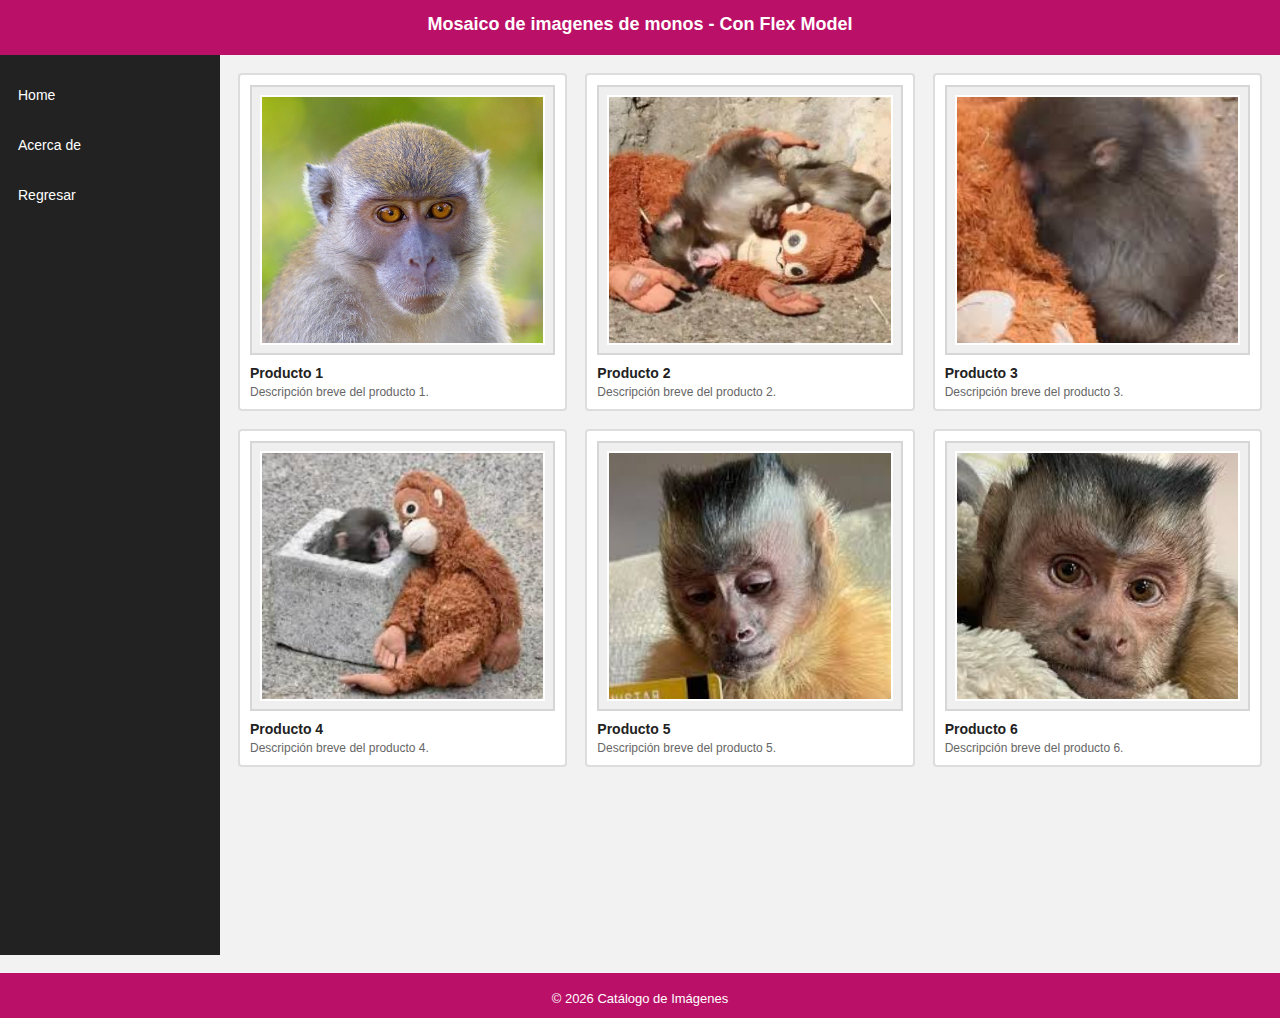
<file: Tareas/Tarea3_Flex_Model_Perez/Box_model/index.html>
<!DOCTYPE html>
<html lang="es">
<head>
  <meta charset="UTF-8">
  <meta name="viewport" content="width=device-width, initial-scale=1.0">
  <title>Mosaico de imagenes de monos - Con Box Model</title>
  <link rel="stylesheet" href="styles.css">
</head>

<body>

  <header class="topbar">
    <h1>Mosaico de imagenes de monos - Con Flex Model</h1>
  </header>

  <!-- LAYOUT FLEX -->
  <div class="layout">

    <!-- MENU VERTICAL -->
    <nav class="sidebar">
      <ul>
        <li><a href="index.html">Home</a></li>
        <li><a href="acerca.html">Acerca de</a></li>
        <li><a href="javascript:history.back()">Regresar</a></li>
      </ul>
    </nav>

    <!-- CONTENIDO PRINCIPAL -->
    <main class="container">

      <article class="card">
        <div class="frame">
          <img src="1.jpg" alt="Imagen 1">
        </div>
        <h3>Producto 1</h3>
        <p>Descripción breve del producto 1.</p>
      </article>

      <article class="card">
        <div class="frame">
          <img src="2.jpg" alt="Imagen 2">
        </div>
        <h3>Producto 2</h3>
        <p>Descripción breve del producto 2.</p>
      </article>

      <article class="card">
        <div class="frame">
          <img src="3.jpg" alt="Imagen 3">
        </div>
        <h3>Producto 3</h3>
        <p>Descripción breve del producto 3.</p>
      </article>

      <article class="card">
        <div class="frame">
          <img src="4.jpg" alt="Imagen 4">
        </div>
        <h3>Producto 4</h3>
        <p>Descripción breve del producto 4.</p>
      </article>

      <article class="card">
        <div class="frame">
          <img src="5.jpg" alt="Imagen 5">
        </div>
        <h3>Producto 5</h3>
        <p>Descripción breve del producto 5.</p>
      </article>

      <article class="card">
        <div class="frame">
          <img src="6.jpg" alt="Imagen 6">
        </div>
        <h3>Producto 6</h3>
        <p>Descripción breve del producto 6.</p>
      </article>

    </main>

  </div>

  <footer class="footer">
    © 2026 Catálogo de Imágenes
  </footer>

</body>
</html>
</file>
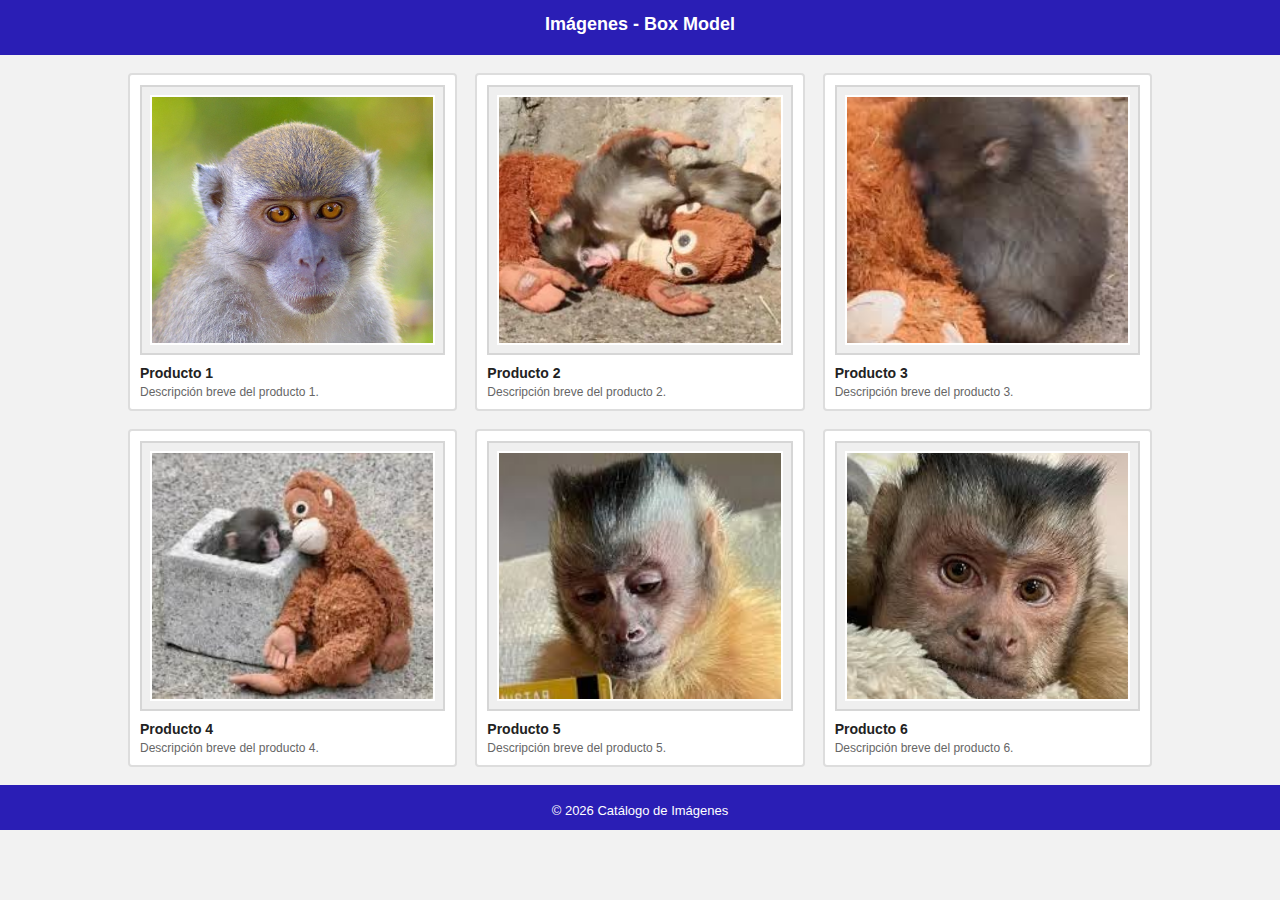
<file: Tareas/Tarea_Mosaico/Imagenes Box model/index.html>
<!DOCTYPE html>
<html lang="es">
<head>
  <meta charset="UTF-8" />
  <meta name="viewport" content="width=device-width, initial-scale=1.0" />
  <title>Imágenes-Box Model</title>
  <link rel="stylesheet" href="styles.css" />
</head>
<body>

  <header class="topbar">
    <h1>Imágenes - Box Model</h1>
  </header>

  <main class="container">
    <article class="card">
      <div class="frame">
        <img src="1.jpg" alt="Imagen 1">
      </div>
      <h3>Producto 1</h3>
      <p>Descripción breve del producto 1.</p>
    </article>

    <article class="card">
      <div class="frame">
        <img src="2.jpg" alt="Imagen 2">
      </div>
      <h3>Producto 2</h3>
      <p>Descripción breve del producto 2.</p>
    </article>

    <article class="card">
      <div class="frame">
        <img src="3.jpg" alt="Imagen 3">
      </div>
      <h3>Producto 3</h3>
      <p>Descripción breve del producto 3.</p>
    </article>

    <article class="card">
      <div class="frame">
        <img src="4.jpg" alt="Imagen 4">
      </div>
      <h3>Producto 4</h3>
      <p>Descripción breve del producto 4.</p>
    </article>

    <article class="card">
      <div class="frame">
        <img src="5.jpg" alt="Imagen 5">
      </div>
      <h3>Producto 5</h3>
      <p>Descripción breve del producto 5.</p>
    </article>

    <article class="card">
      <div class="frame">
        <img src="6.jpg" alt="Imagen 6">
      </div>
      <h3>Producto 6</h3>
      <p>Descripción breve del producto 6.</p>
    </article>
  </main>

  <footer class="footer">
    © 2026 Catálogo de Imágenes
  </footer>

</body>
</html>
</file>
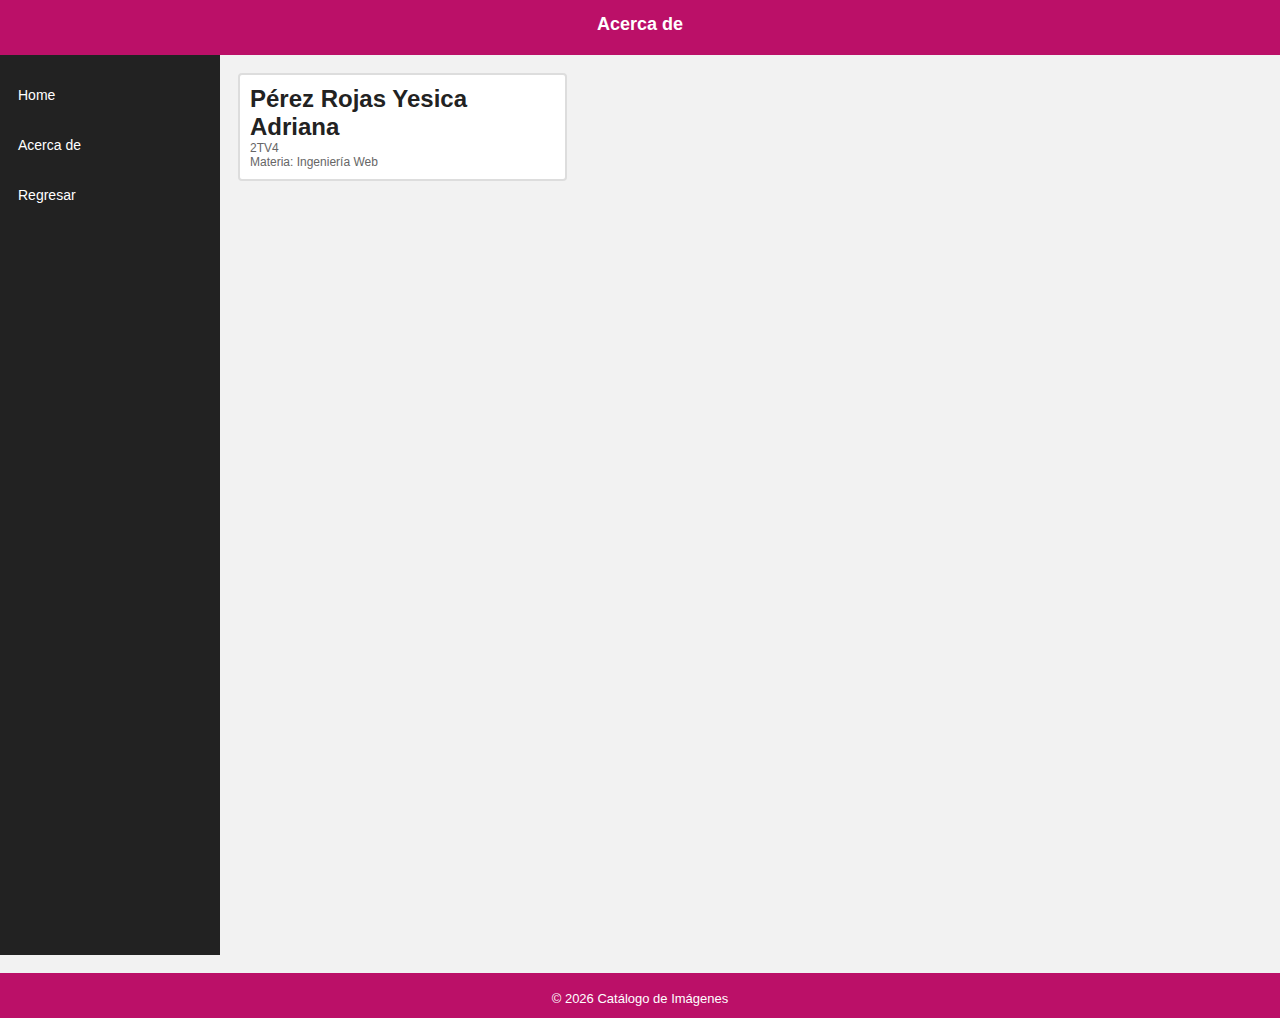
<file: Tareas/Tarea3_Flex_Model_Perez/Box_model/acerca.html>
<!DOCTYPE html>
<html lang="es">
<head>
  <meta charset="UTF-8">
  <meta name="viewport" content="width=device-width, initial-scale=1.0">
  <title>Acerca de</title>
  <link rel="stylesheet" href="styles.css">
</head>

<body>

  <header class="topbar">
    <h1>Acerca de</h1>
  </header>

  <div class="layout">

    <!-- MENU LATERAL -->
    <nav class="sidebar">
      <ul>
        <li><a href="index.html">Home</a></li>
        <li><a href="acerca.html">Acerca de</a></li>
        <li><a href="javascript:history.back()">Regresar</a></li>
      </ul>
    </nav>

    <!-- CONTENIDO -->
    <main class="container">

      <article class="card">
        <h2>Pérez Rojas Yesica Adriana</h2>

        <p>
          2TV4
        </p>

        <p>
          Materia: Ingeniería Web
        </p>
      </article>

    </main>

  </div>

  <footer class="footer">
    © 2026 Catálogo de Imágenes
  </footer>

</body>
</html>
</file>
<file: Tareas/Tarea3_Flex_Model_Perez/Box_model/styles.css>
* {
  margin: 0;
  padding: 0;
  box-sizing: border-box;
  font-family: Arial, Helvetica, sans-serif;
}

body {
  background: #f2f2f2;
  color: #222;
}

/* HEADER */
.topbar {
  background: #bb1068;
  color: #fff;
  padding: 14px 10px;
  border-bottom: 6px solid #bb1068;
  text-align: center;
}

.topbar h1 {
  font-size: 18px;
  font-weight: 700;
}

/* ===== FLEX LAYOUT ===== */
.layout {
  display: flex;
  align-items: flex-start;
}

/* ===== MENU LATERAL ===== */
.sidebar {
  width: 220px;
  min-height: 100vh;
  background: #222;
  padding-top: 20px;
}

.sidebar ul {
  list-style: none;
}

.sidebar li {
  margin-bottom: 10px;
}

.sidebar a {
  display: block;
  color: white;
  text-decoration: none;
  padding: 12px 18px;
  font-size: 14px;
  transition: 0.3s;
}

.sidebar a:hover {
  background: #bb1068;
}

/* ===== CONTENEDOR MOSAICO ===== */
.container {
  flex: 1;
  width: 80%;
  max-width: 1250px;
  margin: 18px;
  display: grid;
  grid-template-columns: repeat(3, 1fr);
  gap: 18px;
}

/* RESPONSIVE GRID */
@media (max-width: 980px) {
  .container {
    grid-template-columns: repeat(2, 1fr);
  }
}

@media (max-width: 620px) {
  .container {
    grid-template-columns: 1fr;
  }
}

/* TARJETAS */
.card {
  background: #fff;
  border: 2px solid #ddd;
  padding: 10px;
  border-radius: 4px;
}

.frame {
  background: #efefef;
  border: 2px solid #d6d6d6;
  padding: 8px;
  margin-bottom: 10px;
}

.frame img {
  width: 100%;
  height: 250px;
  object-fit: cover;
  display: block;
  border: 2px solid #ffffff;
}

.card h3 {
  font-size: 14px;
  margin: 6px 0 4px 0;
}

.card p {
  font-size: 12px;
  color: #666;
}

/* FOOTER */
.footer {
  margin-top: 18px;
  background: #bb1068;
  border-top: 6px solid #bb1068;
  color: #fff;
  text-align: center;
  padding: 12px 10px;
  font-size: 13px;
}
</file>
<file: Tareas/Tarea_Mosaico/Imagenes Box model/styles.css>
* {
  margin: 0;
  padding: 0;
  box-sizing: border-box;
  font-family: Arial, Helvetica, sans-serif;
}

body {
  background: #f2f2f2;
  color: #222;
}

.topbar {
  background: #2a1eb5;
  color: #fff;
  padding: 14px 10px;
  border-bottom: 6px solid #2a1eb5;
  text-align: center;
}

.topbar h1 {
  font-size: 18px;
  font-weight: 700;
}

.container {
  width: 80%;
  max-width: 1250px;
  margin: 18px auto;
  display: grid;
  grid-template-columns: repeat(3, 1fr);
  gap: 18px;
}

@media (max-width: 980px) {
  .container { grid-template-columns: repeat(2, 1fr); }
}

@media (max-width: 620px) {
  .container { grid-template-columns: 1fr; }
}

.card {
  background: #fff;
  border: 2px solid #ddd;
  padding: 10px;
  border-radius: 4px;
}

.frame {
  background: #efefef;
  border: 2px solid #d6d6d6;
  padding: 8px;
  margin-bottom: 10px;
}

.frame img {
  width: 100%;
  height: 250px;
  object-fit: cover;
  display: block;
  border: 2px solid #ffffff;
}

.card h3 {
  font-size: 14px;
  margin: 6px 0 4px 0;
}

.card p {
  font-size: 12px;
  color: #666;
}

.footer {
  margin-top: 18px;
  background: #2a1eb5;
  border-top: 6px solid #2a1eb5;
  color: #fff;
  text-align: center;
  padding: 12px 10px;
  font-size: 13px;
}
</file>
